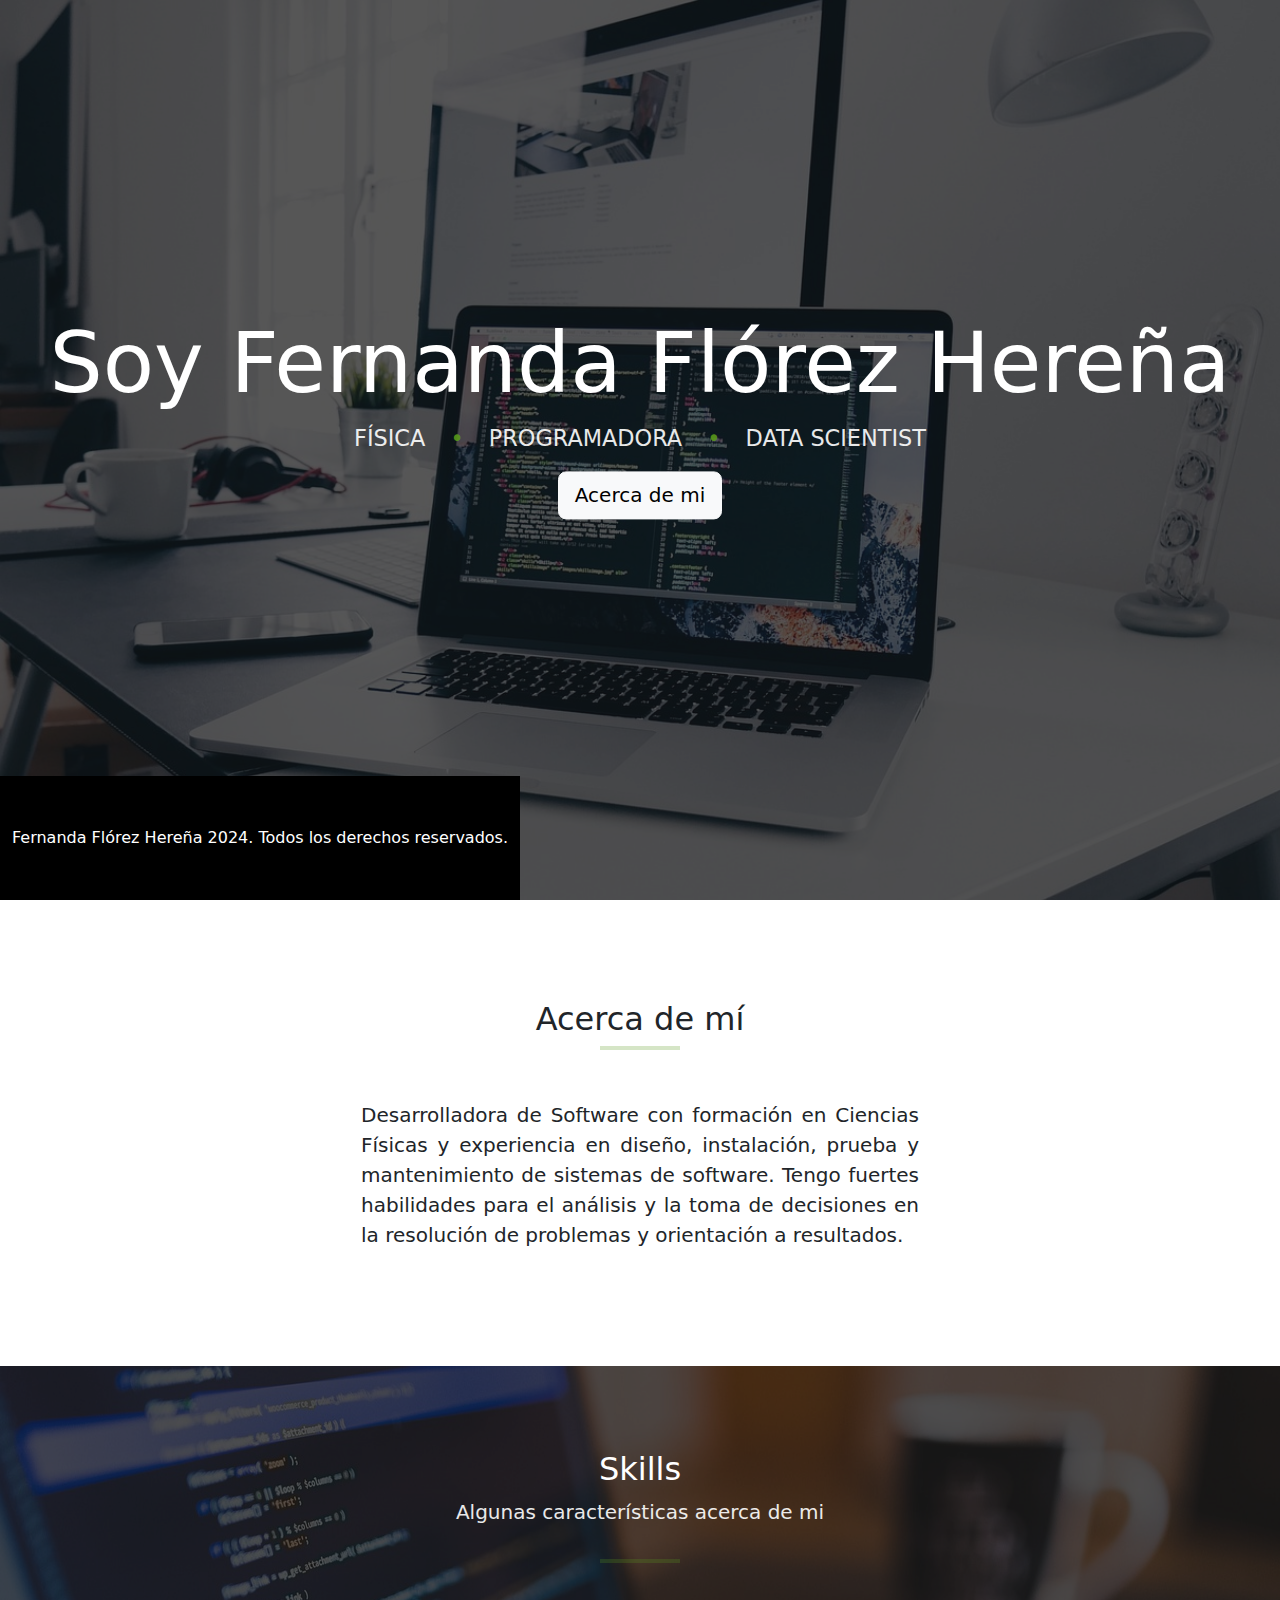
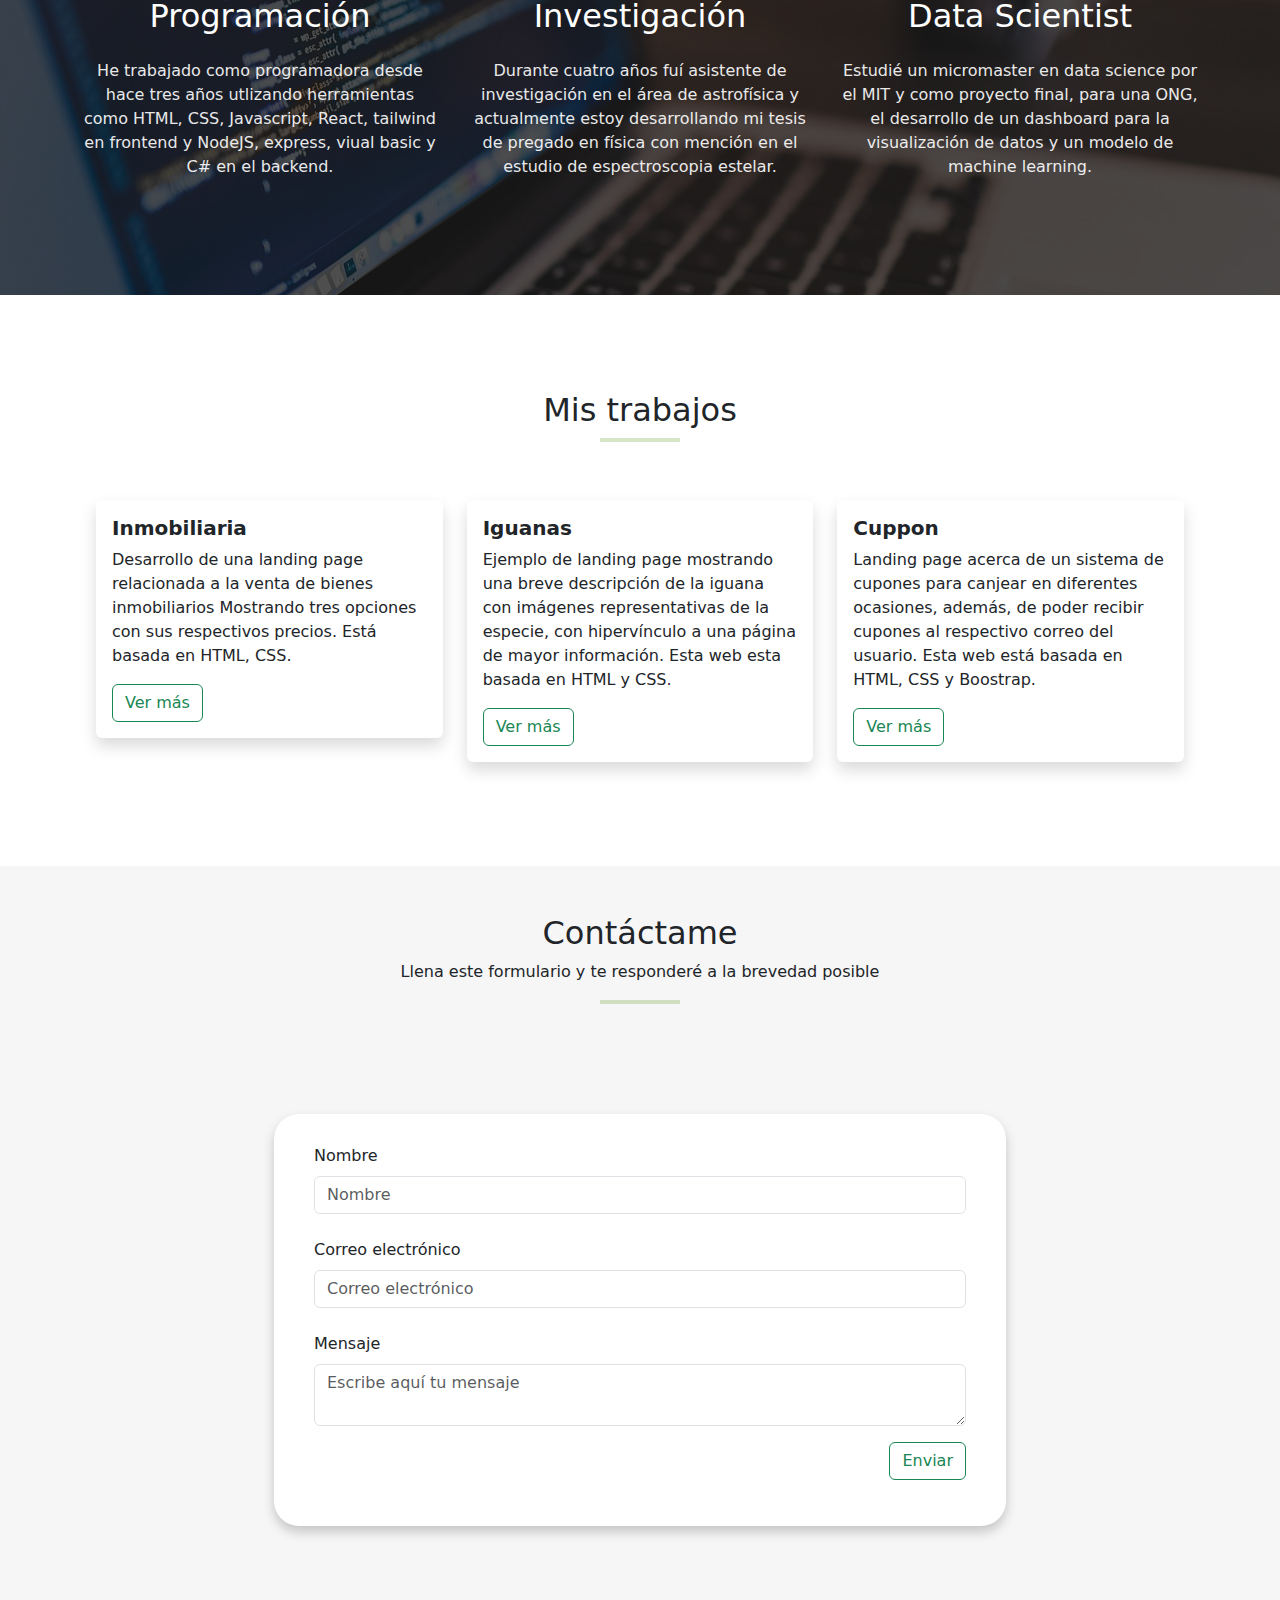
<file: index.html>
<!DOCTYPE html>
<html lang="en">
<head>
    <meta charset="UTF-8">
    <meta name="viewport" content="width=device-width, initial-scale=1.0">
    <link href="../../favicon.ico" rel="icon">
    <link rel="stylesheet" href="https://cdnjs.cloudflare.com/ajax/libs/font-awesome/5.15.2/css/all.min.css" />
    <link rel="preconnect" href="https://fonts.googleapis.com">
    <link rel="preconnect" href="https://fonts.gstatic.com" crossorigin>
    <link href="https://fonts.googleapis.com/css2?family=Montserrat:ital,wght@0,100..900;1,100..900&display=swap" rel="stylesheet">
    <link href="https://cdn.jsdelivr.net/npm/bootstrap@5.3.3/dist/css/bootstrap.min.css" rel="stylesheet" 
    integrity="sha384-QWTKZyjpPEjISv5WaRU9OFeRpok6YctnYmDr5pNlyT2bRjXh0JMhjY6hW+ALEwIH" crossorigin="anonymous">
    <script src="https://cdn.jsdelivr.net/npm/bootstrap@5.3.3/dist/js/bootstrap.bundle.min.js" 
    integrity="sha384-YvpcrYf0tY3lHB60NNkmXc5s9fDVZLESaAA55NDzOxhy9GkcIdslK1eN7N6jIeHz" crossorigin="anonymous"></script>
    <link href="./assets/css/styles.css" rel="stylesheet">
    <title>Curriculum Vitae</title>
</head>
<body>
    <!--- INTRODUCCIÓN --->
    <section class="section-image">
        <div class="img-overlay"></div>
            <div class="intro">
                <div class="row">
                    <div class="col-md-12">
                        <h2>Soy Fernanda Flórez Hereña</h2>
                        <p class="intro-desc"><span>Física</span>
                        <span class="colour-splash">•</span>
                        <span>Programadora</span> <span class=
                        "colour-splash">•</span> <span> Data
                        Scientist</span></p>
                    </div>
                </div>      

                <div class="bottom">
                    <a href="#about">
                    <div class="button-icon">
                        <button class="btn btn-light btn-lg text-black">Acerca de mi</button>
                    </div></a>
                </div>
            </div>
    </section>

    <!--- ACERCA DE --->
    <section class="section-primary" id="about">
        <div class="container">
            <div class="col-md-6 mx-auto text-center">
                <h2>Acerca de mí</h2>
                <hr>
                <p class="lead">Desarrolladora de Software con formación 
                en Ciencias Físicas y <span>experiencia en diseño, </span>
                instalación, prueba y mantenimiento de sistemas de software. 
                Tengo fuertes habilidades para el análisis y la toma de 
                <span>decisiones en la resolución</span> de problemas y 
                orientación a resultados.</p>
            </div>
        </div>
    </section>

    <!--- SKILLS --->
    <section class="section-image" id="skills">
        <div class="img-overlay"></div>

        <div class="container">
            <div class="row">
                <div class="col-md-12 section-heading">
                    <h2>Skills</h2>
                    <p class="lead">Algunas características acerca de mi</p>
                    <hr>
                </div>
            </div>


            <div class="row">
                <div class="col-md-4 text-center">

                    <h2 class="lnr">Programación</h2>
                    <p>He trabajado como programadora desde hace tres años utlizando herramientas
                    como HTML, CSS, Javascript, React, tailwind en frontend y NodeJS, express, viual basic
                    y C# en el backend.</p>
                </div>


                <div class="col-md-4 text-center">

                    <h2 class="lnr">Investigación</h2>
                    <p>Durante cuatro años fuí asistente de investigación en el área de astrofísica
                    y actualmente estoy desarrollando mi tesis de pregado en física con mención en 
                    el estudio de espectroscopia estelar.</p>
                </div>


                <div class="col-md-4 text-center">

                    <h2 class="lnr">Data Scientist</h2>
                    <p>Estudié un micromaster en data science por el MIT y como proyecto final, para una ONG, 
                    el desarrollo de un dashboard para la visualización de datos y un modelo de machine learning.</p>
                </div>
            </div>
        </div>
    </section>

    <!--- TRABAJOS --->
    <section class="m-5 p-5">
        <h2 class="text-center">Mis trabajos</h2>
        <hr class="d-flex justify-content-center">
        <div class="row">
            <div class="col-12 col-sm-4 py-2">
                <div class="card border-0 shadow bg-white rounded">
                    <div class="card-body">
                        <h5 class="card-title fw-bold">Inmobiliaria</h5>
                        <p class="card-text">
                            Desarrollo de una landing page relacionada a la venta de bienes inmobiliarios
                            Mostrando tres opciones con sus respectivos precios. Está basada en HTML, CSS.
                        </p>
                        <a class="btn btn-outline-success" href="./trabajo_1/index.html" role="button">
                            Ver más
                        </a >
                    </div>
                </div>
            </div>
            <div class="col-12 col-sm-4 py-2">
                <div class="card border-0 shadow bg-white rounded">
                    <div class="card-body">
                        <h5 class="card-title fw-bold">Iguanas</h5>
                        <p class="card-text">
                            Ejemplo de landing page mostrando una breve descripción de la iguana con imágenes 
                            representativas de la especie, con hipervínculo a una página de mayor información.
                            Esta web esta basada en HTML y CSS.
                        </p>
                        <a class="btn btn-outline-success" href="./trabajo_2/index.html" role="button">
                            Ver más
                        </a >
                    </div>
                </div>
            </div>
            <div class="col-12 col-sm-4 py-2">
                <div class="card border-0 shadow bg-white rounded">
                    <div class="card-body">
                        <h5 class="card-title fw-bold">Cuppon</h5>
                        <p class="card-text">
                            Landing page acerca de un sistema de cupones para canjear en diferentes ocasiones, 
                            además, de poder recibir cupones al respectivo correo del usuario. Esta web está basada 
                            en HTML, CSS y Boostrap.
                        </p>
                        <a class="btn btn-outline-success" href="./trabajo_3/index.html" role="button">
                            Ver más
                        </a >
                    </div>
                </div>
            </div>
        </div>
    </section>

    <!--CONTACTO-->
    <div class="container-fluid px-1 py-5 mx-auto registration-form">
        <div class="row d-flex justify-content-center">
            <div class="col-xl-7 col-lg-8 col-md-9 col-11">
                <h2 class="text-center">Contáctame</h2>
                <p class="text-center">Llena este formulario y te responderé a la brevedad posible</p>
                <hr>
                <div class="card-form">
                    <form class="form-card">
                        <div class="form-group mb-4">
                            <label class="mb-2">Nombre</label>
                            <input class="form-control" placeholder="Nombre">
                        </div>
                        <div class="form-group mb-4">
                            <label class="mb-2">Correo electrónico</label>
                            <input class="form-control" placeholder="Correo electrónico" />
                        </div>
                        <div class="form-group">
                            <label class="mb-2">Mensaje</label>
                            <textarea class="form-control" placeholder="Escribe aquí tu mensaje"></textarea>
                        </div>
                        <div class="row justify-content-end">
                            <div class="form-group my-3 text-end"> <button type="submit" class="btn btn-outline-success">Enviar</button> </div>
                        </div>
                    </form>
                </div>
            </div>
        </div>
    </div>
    
    <!--- FOOTER --->
    <footer class="footer">
        <div class="container">
            <p class="mb-0">Fernanda Flórez Hereña 2024. Todos los derechos reservados.</p>
        </div><!-- /container -->
    </footer>

</body>
</html>
</file>
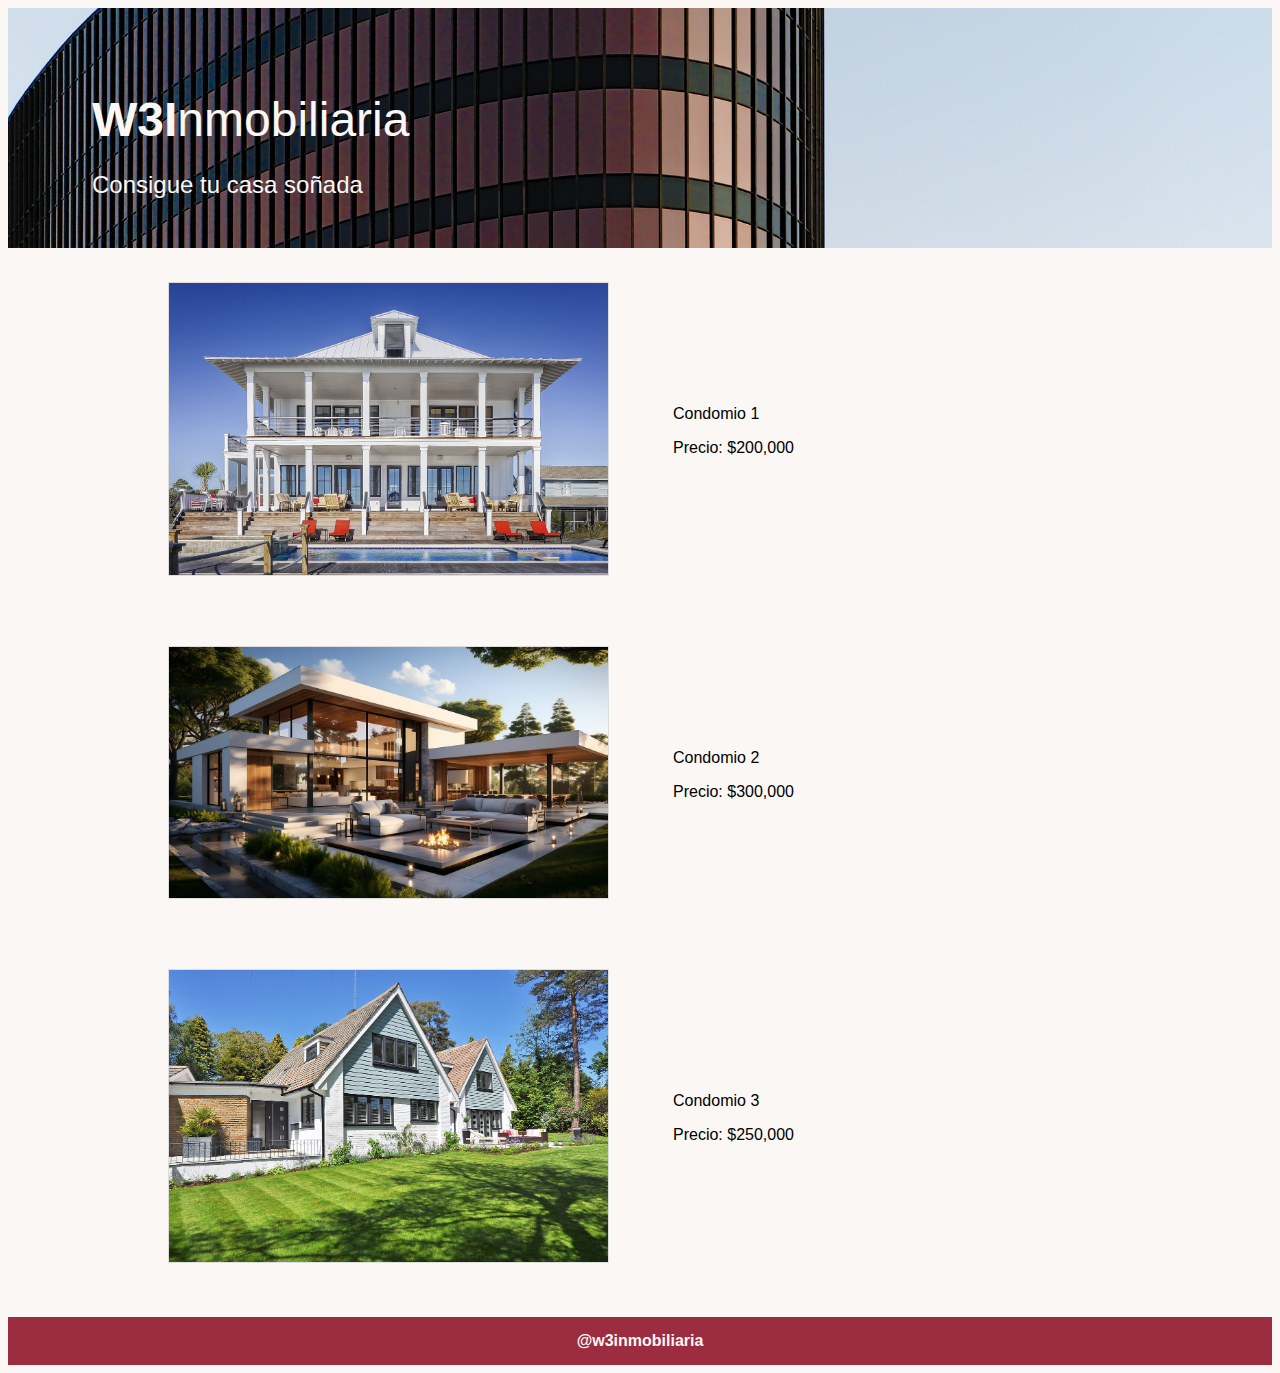
<file: trabajo_1/index.html>
<!DOCTYPE html>
<html lang="en">
<head>
    <meta charset="UTF-8">
    <meta name="viewport" content="width=device-width, initial-scale=1.0">
    <link rel="stylesheet" href="./assets/css/styles.css">
    <title>W3Inmobiliaria</title>
</head>
<body>
    <div class="header_banner">
        <h1><strong>W3I</strong>nmobiliaria</h1>
        <p>Consigue tu casa soñada</p>
    </div>
    <div class="houses">
        <table>
            <tr>
                <td>
                    <img src="./assets/img/1.jpg" alt="condomio_1">
                </td>
                <td>
                    <p>Condomio 1</p>
                    <p>Precio: $200,000</p>
                </td>
            </tr>
            <tr>
                <td>
                    <img src="./assets/img/2.jpg" alt="condomio_2">
                </td>
                <td>
                    <p>Condomio 2</p>
                    <p>Precio: $300,000</p>
                </td>
            </tr>
            <tr>
                <td>
                    <img src="./assets/img/3.jpg" alt="condomio_3">
                </td>
                <td>
                    <p>Condomio 3</p>
                    <p>Precio: $250,000</p>
                </td>
            </tr>
        </table>
    </div>
    <div class="footer">
        <p>@w3inmobiliaria</p>
    </div>
</body>
</html>
</file>
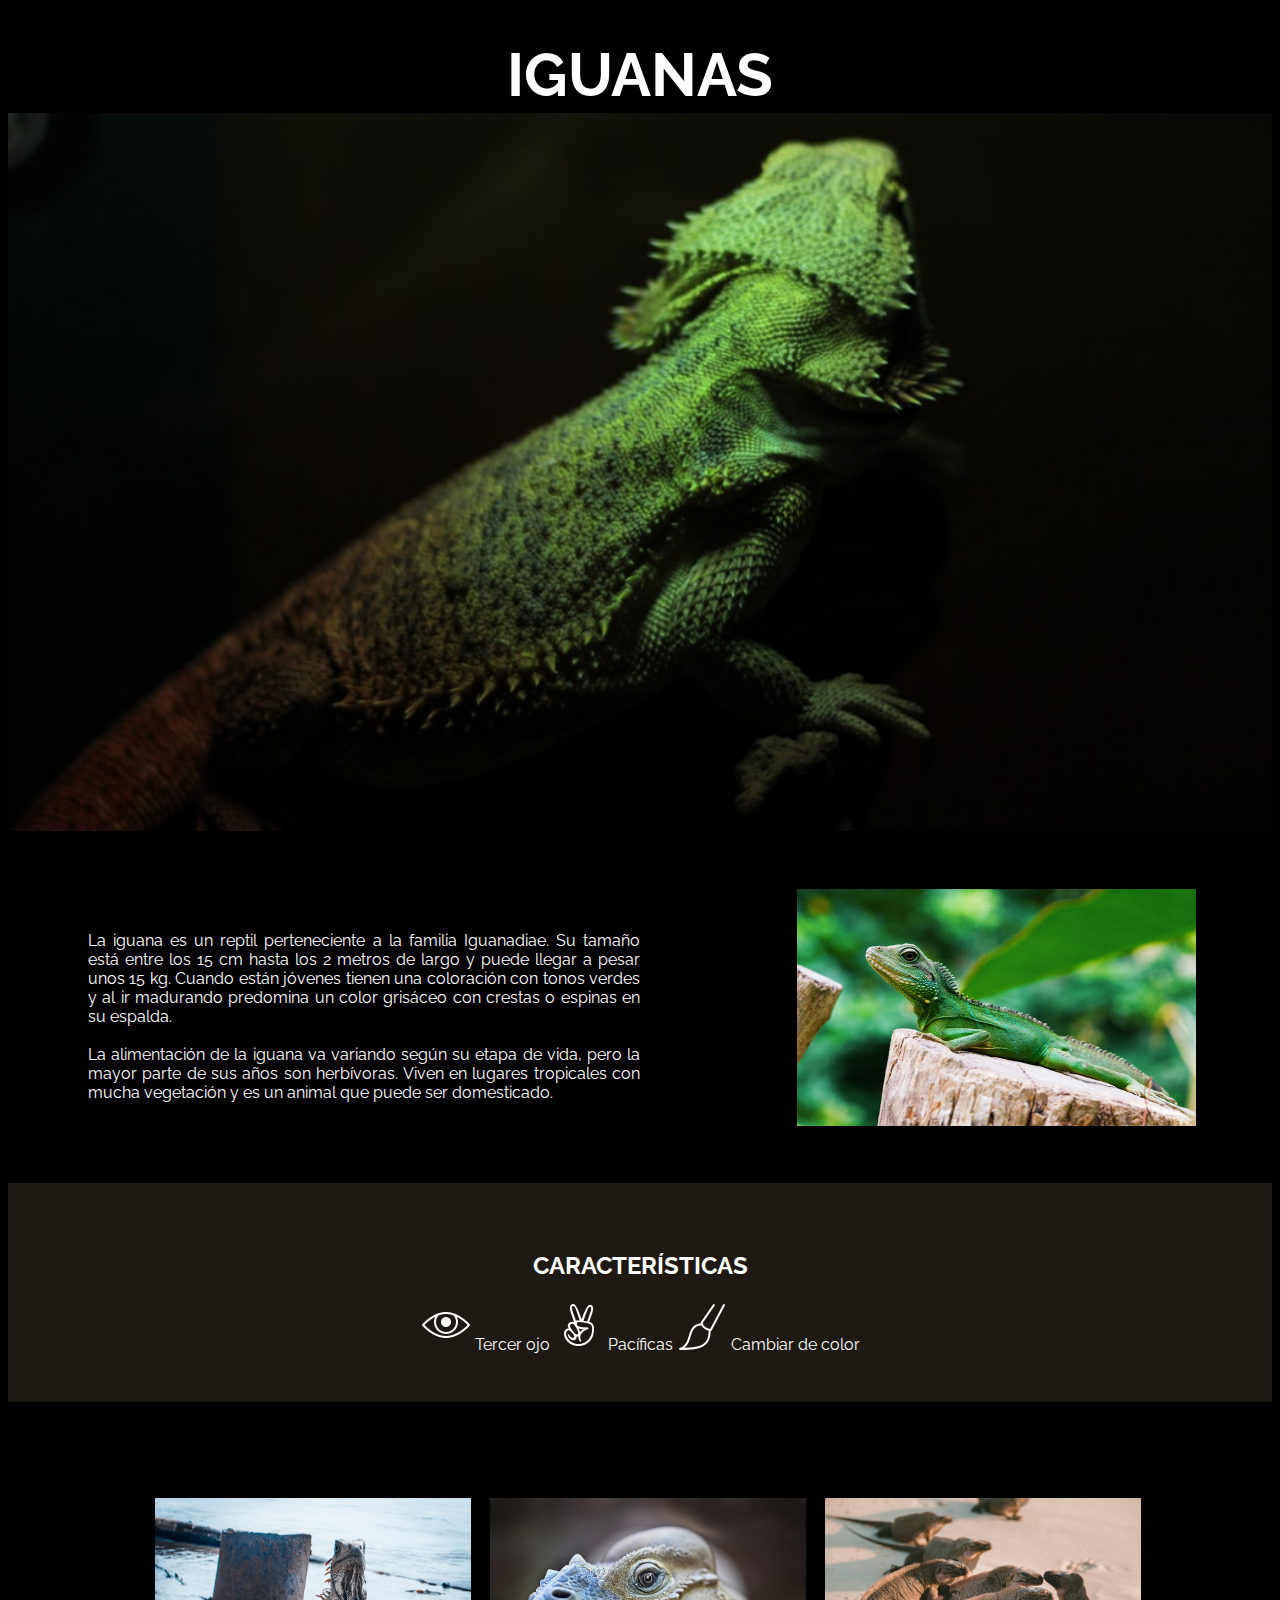
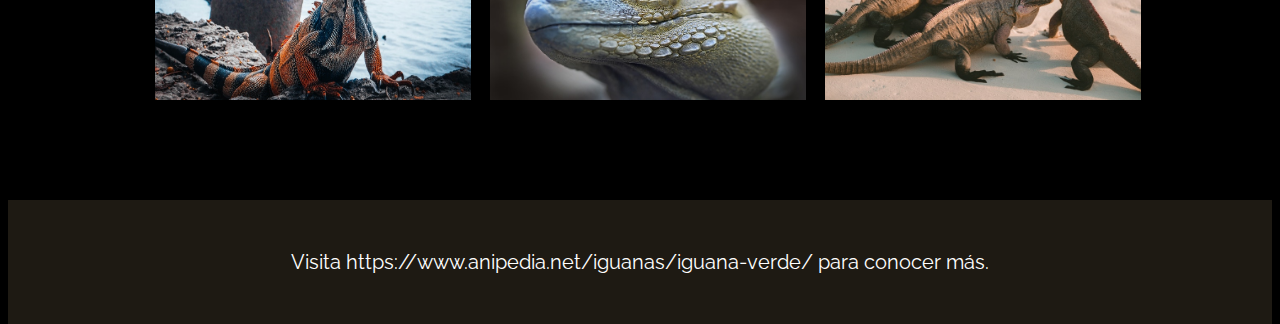
<file: trabajo_2/index.html>
<!DOCTYPE html>
<html lang="en">
<head>
    <meta charset="UTF-8">
    <meta name="viewport" content="width=device-width, initial-scale=1.0">
    <link rel="stylesheet" href="./assets/css/styles.css">
    <link rel="preconnect" href="https://fonts.googleapis.com">
    <link rel="preconnect" href="https://fonts.gstatic.com" crossorigin>
    <link href="https://fonts.googleapis.com/css2?family=Raleway:ital,wght@0,100..900;1,100..900&display=swap" rel="stylesheet">
    <title>Iguanas</title>
</head>
<body>
    <div class="header">
        <h1>IGUANAS</h1>
    </div>
    <div class="banner">
        <img src="./assets/img/bg-header.jpg" alt="iguana">
    </div>
    <div class="container">
        <div class="col_left">
            <p id="text">La iguana es un reptil perteneciente a la familia Iguanadiae. Su tamaño está entre los 15 cm hasta los 2 metros de largo y 
            puede llegar a pesar unos 15 kg. Cuando están jóvenes tienen una coloración con tonos verdes y al ir madurando predomina un 
            color grisáceo con crestas o espinas en su espalda.<br><br>
            La alimentación de la iguana va variando según su etapa de vida, pero la 
            mayor parte de sus años son herbívoras. Viven en lugares tropicales con mucha vegetación y es un animal que puede ser domesticado.</p>
        </div>
        <div class="col_right">
            <img src="./assets/img/iguana-1.jpg" width=399px height=237px alt="iguana_1">
        </div>
        
    </div>
    <div class="characteristics">
        <div class="characteristics_title">
            <h2>CARACTERÍSTICAS</h2>
        </div>
        <div class="container_icons">
            <img src="./assets/img/icons-eye.png" alt="tercer_ojo">
            <span class="caption">Tercer ojo</span>
            <img src="./assets/img/icons-angellist.png" alt="pacificas">
            <span class="caption">Pacíficas</span>
            <img src="./assets/img/icon-paint.png" alt="Cambian_de_color">
            <span class="caption">Cambiar de color</span>            
        </div>
    </div>
    <div class="container_imagen">
        <img src="./assets/img/iguana-2.jpg" alt="iguana_2">
        <img src="./assets/img/iguana-3.jpg" alt="iguana_3">
        <img src="./assets/img/iguana-4.jpg" alt="iguana_4">
    </div>
    <div class="footer">
        <p>Visita https://www.anipedia.net/iguanas/iguana-verde/ para conocer más.</p>
    </div>
</body>
</html>
</file>
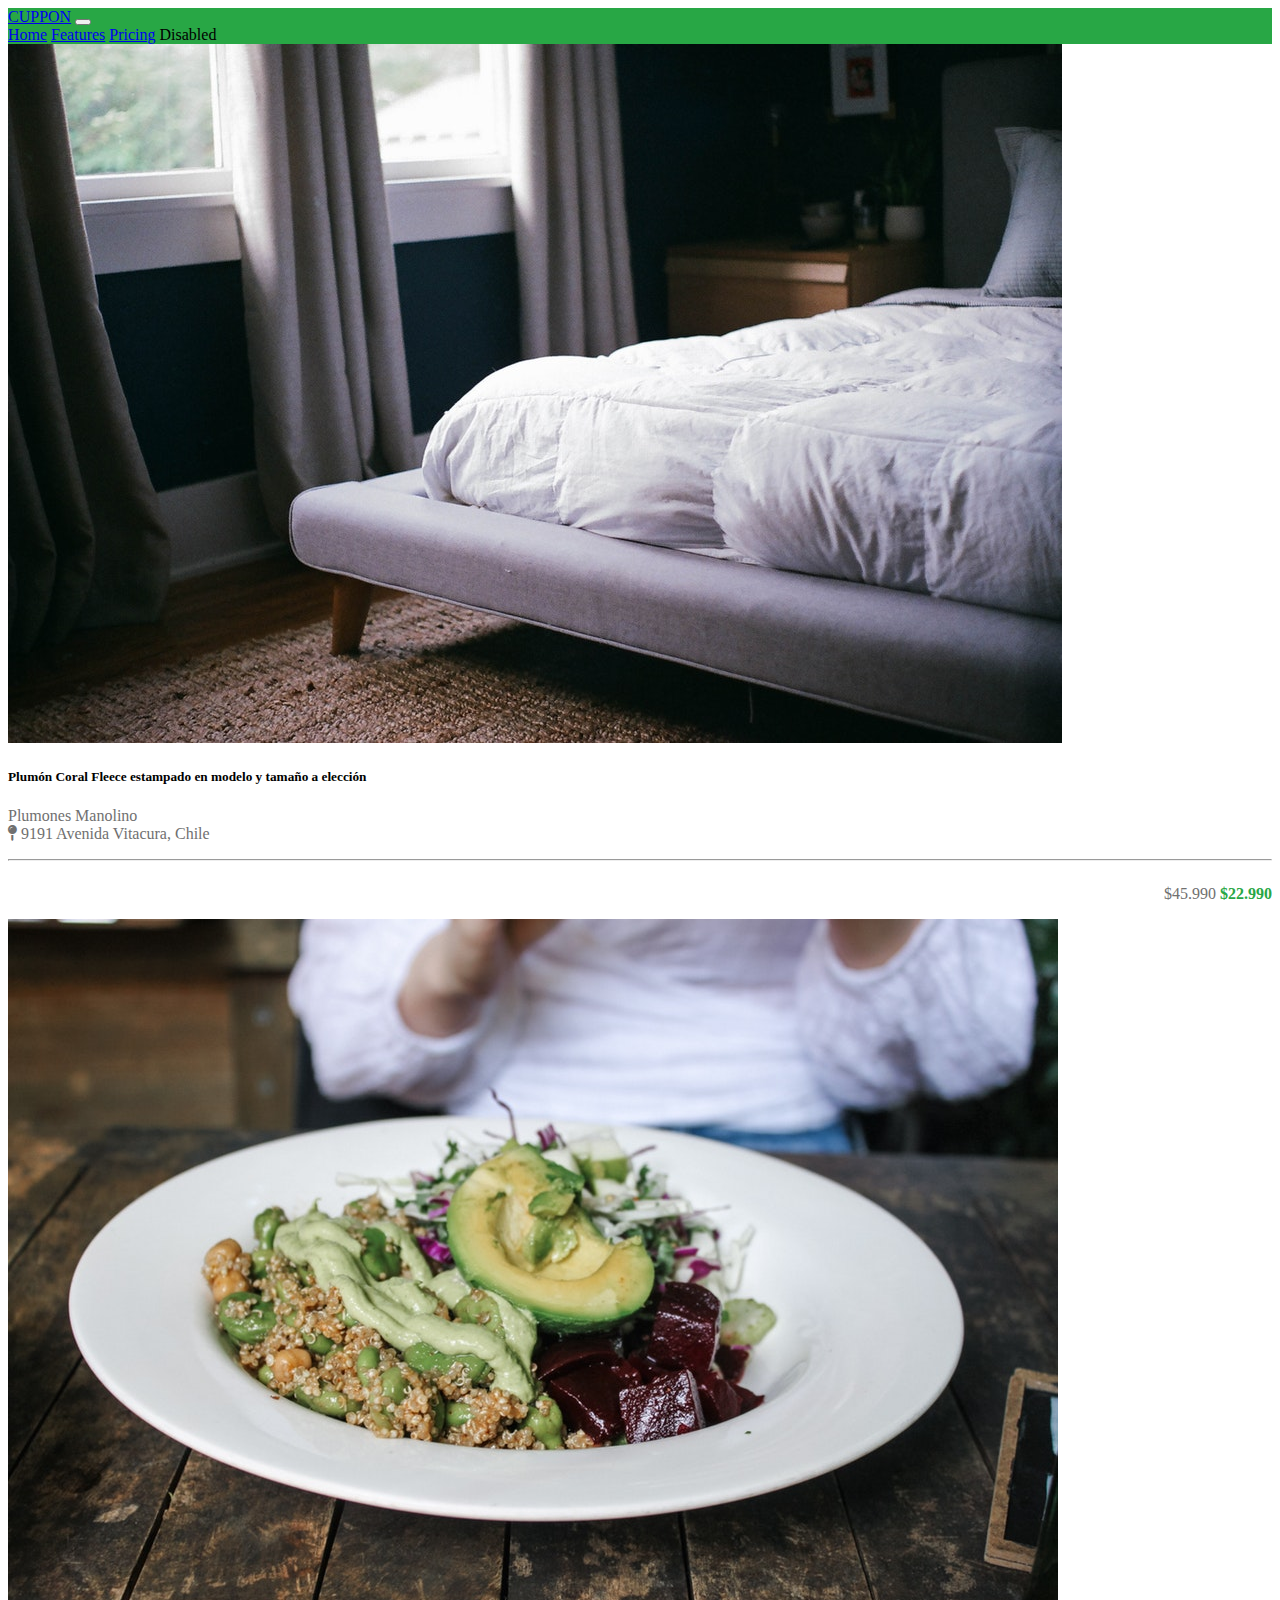
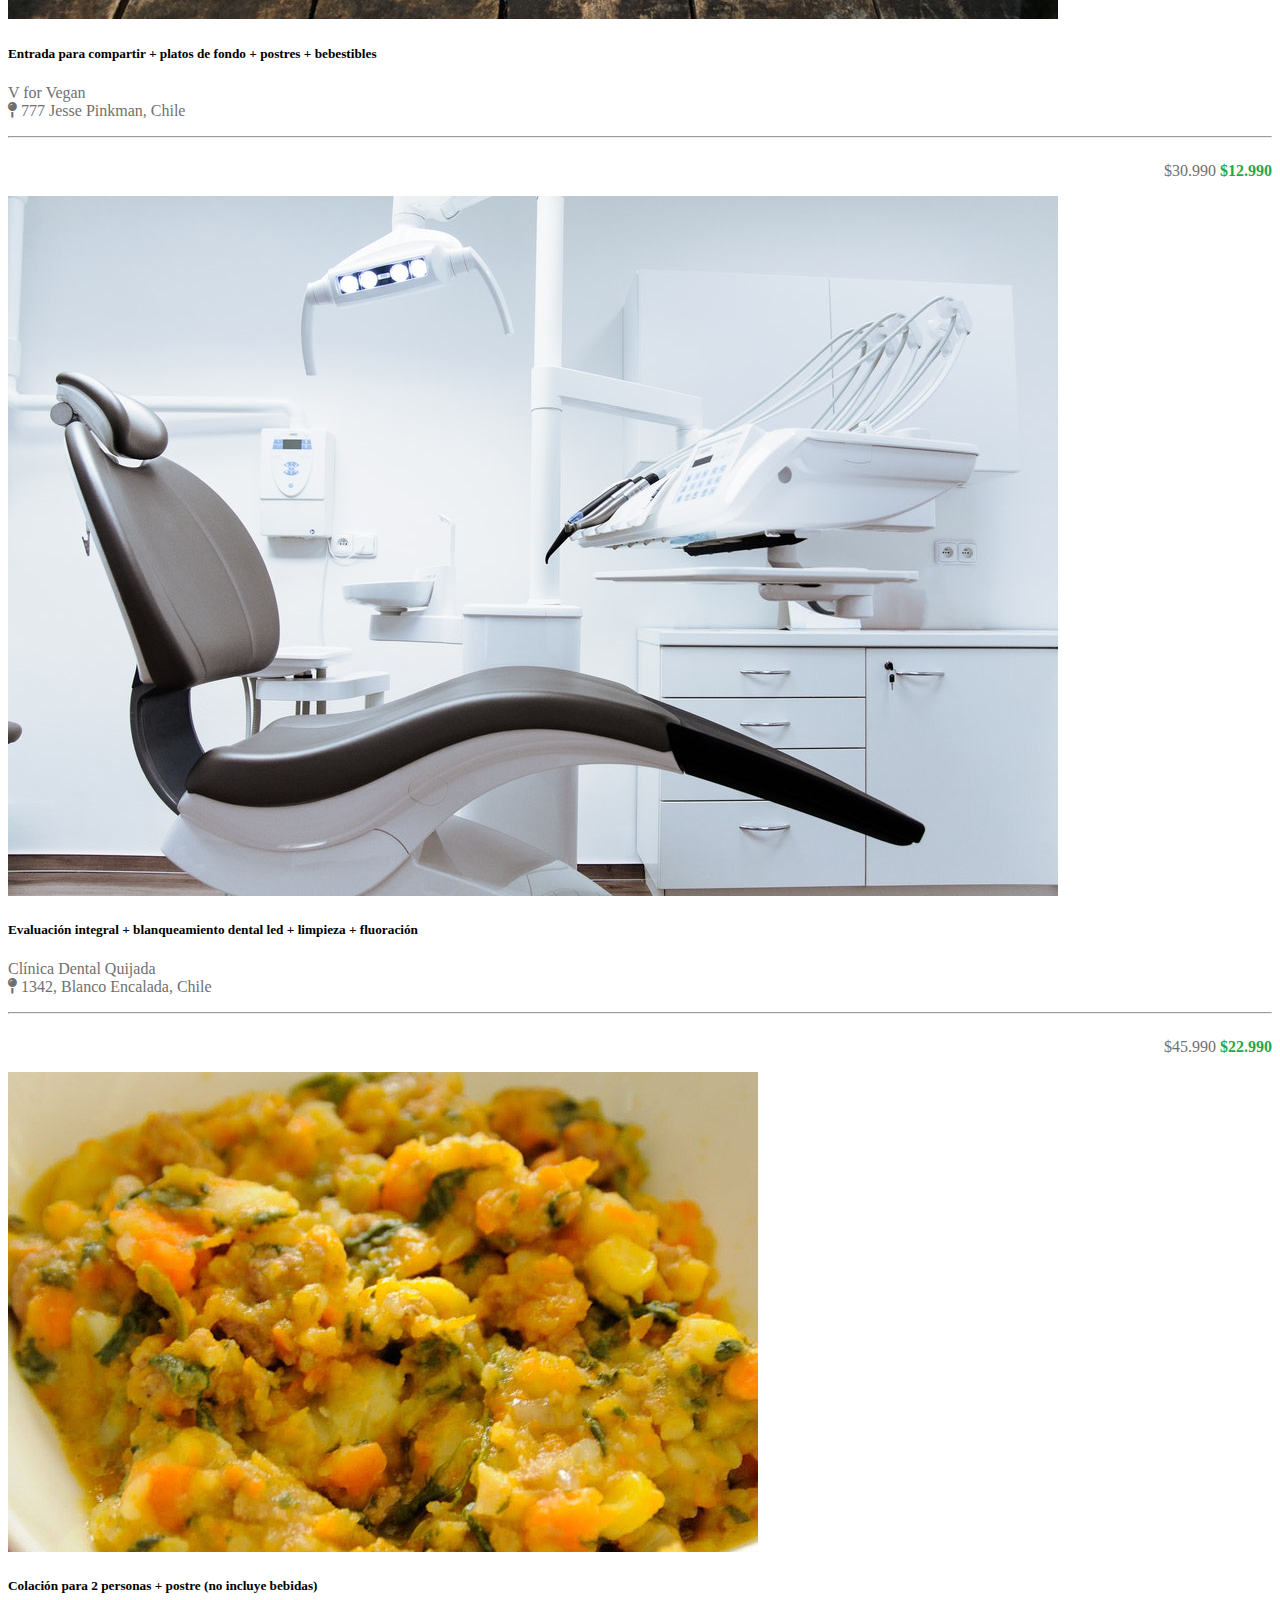
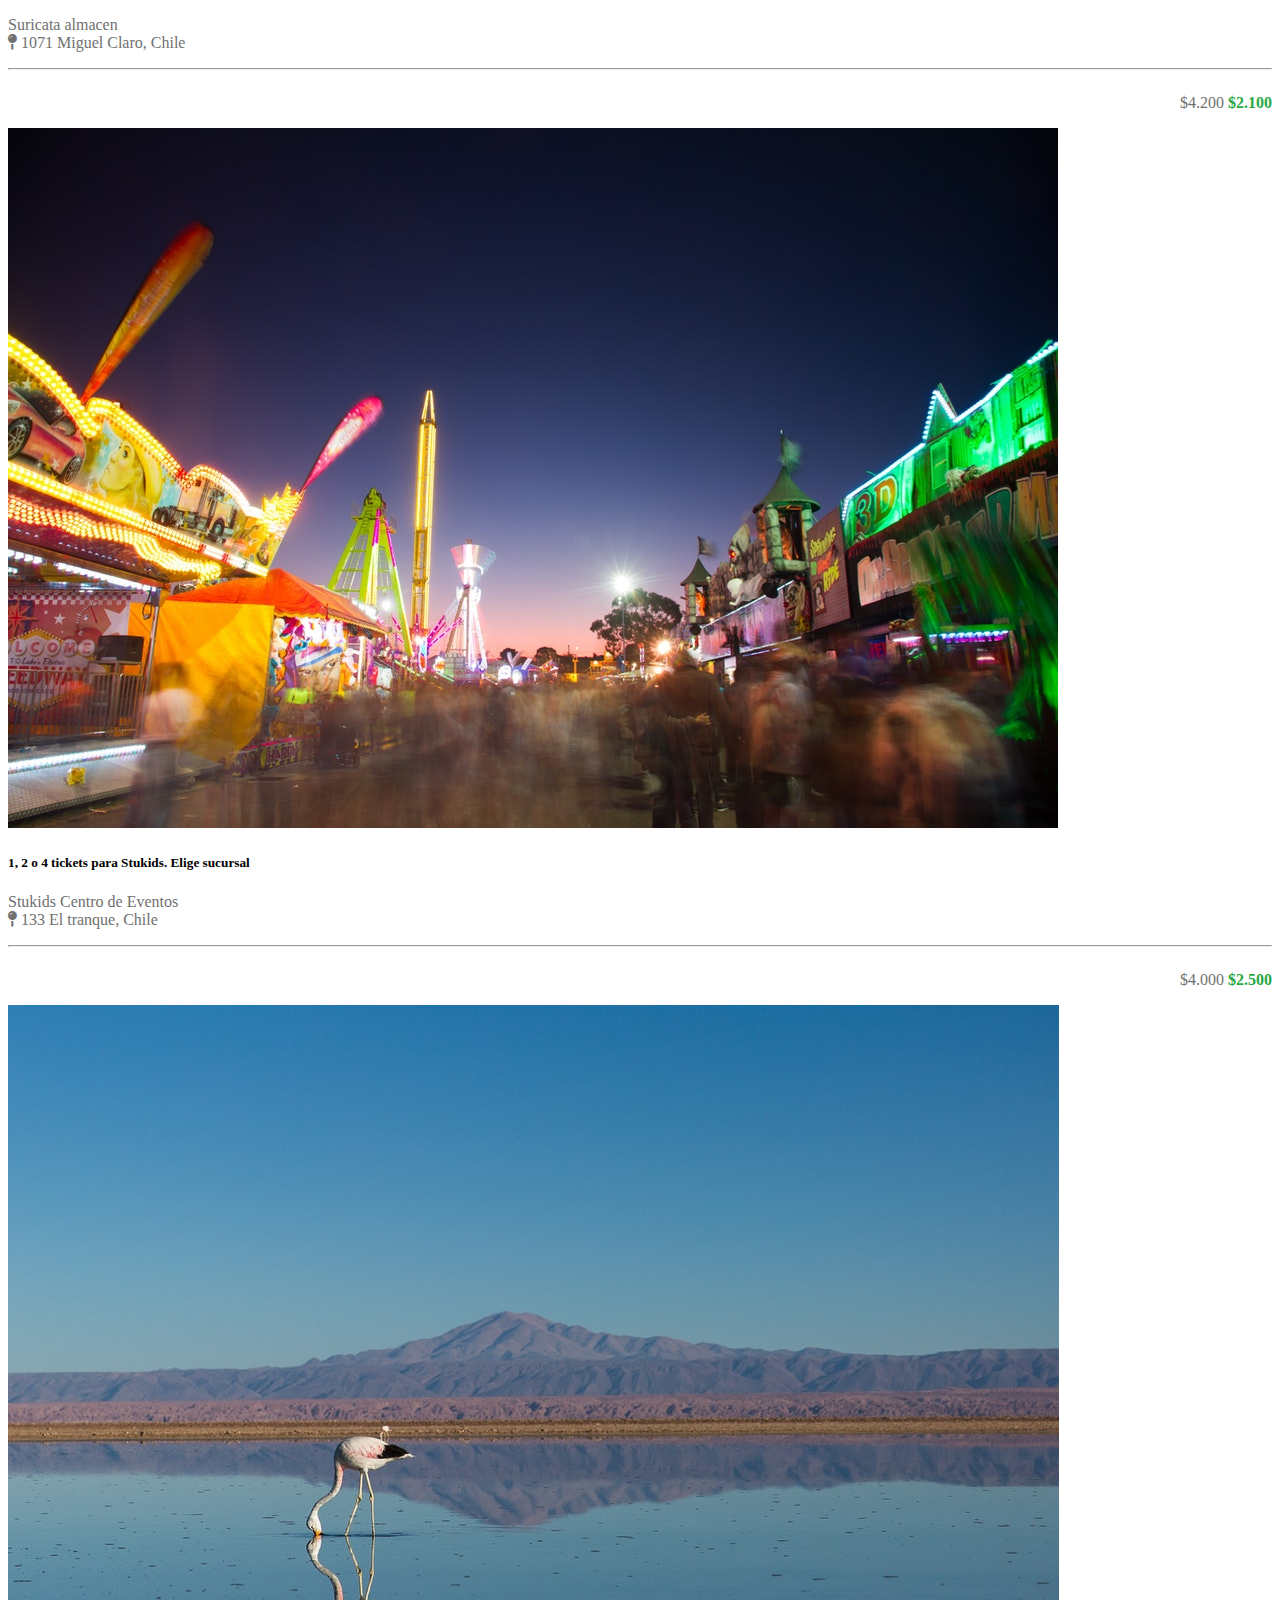
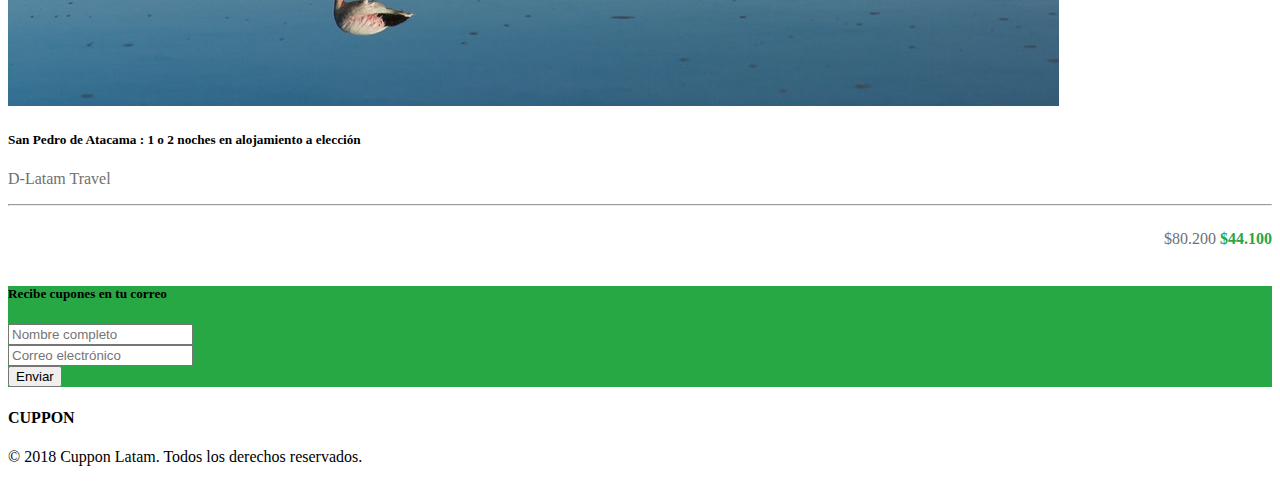
<file: trabajo_3/index.html>
<!DOCTYPE html>
<html lang="en">
<head>
    <meta charset="UTF-8">
    <meta name="viewport" content="width=device-width, initial-scale=1.0">
    <link rel="preconnect" href="https://fonts.googleapis.com">
    <link rel="preconnect" href="https://fonts.gstatic.com" crossorigin>
    <link rel="stylesheet" href="./assets/css/styles.css">
    <link rel="stylesheet" href="https://cdnjs.cloudflare.com/ajax/libs/font-awesome/5.15.3/css/all.min.css" />
    <link href="https://fonts.googleapis.com/css2?family=Roboto:ital,wght@0,100;0,300;0,400;0,500;0,700;0,900;1,100;1,300;1,400;1,500;1,700;1,900&display=swap" rel="stylesheet">
    <link href="https://cdn.jsdelivr.net/npm/bootstrap@5.1.3/dist/css/bootstrap.min.css" rel="stylesheet" 
    integrity="sha384-1BmE4kWBq78iYhFldvKuhfTAU6auU8tT94WrHftjDbrCEXSU1oBoqyl2QvZ6jIW3" crossorigin="anonymous">
    <script src="https://cdn.jsdelivr.net/npm/bootstrap@5.1.3/dist/js/bootstrap.bundle.min.js" 
    integrity="sha384-ka7Sk0Gln4gmtz2MlQnikT1wXgYsOg+OMhuP+IlRH9sENBO0LRn5q+8nbTov4+1p" crossorigin="anonymous"></script>
    <title>Cuppon</title>
</head>
<body>
  <nav class="navbar navbar-expand-lg navbar-dark bg-green">
    <div class="container-fluid">
      <a class="navbar-brand" href="#">CUPPON</a>
      <button class="navbar-toggler" type="button" data-bs-toggle="collapse" data-bs-target="#navbarNavAltMarkup" aria-controls="navbarNavAltMarkup" aria-expanded="false" aria-label="Toggle navigation">
        <span class="navbar-toggler-icon"></span>
      </button>
      <div class="collapse navbar-collapse justify-content-end" id="navbarNavAltMarkup">
        <div class="navbar-nav">
          <a class="nav-link active" aria-current="page" href="#">Home</a>
          <a class="nav-link" href="#">Features</a>
          <a class="nav-link" href="#">Pricing</a>
          <a class="nav-link disabled">Disabled</a>
        </div>
      </div>
    </div>
  </nav>

  <div class="container d-flex">
    <div class="row pt-4">
      <div class="col-lg-4 col-md-6 mb-4">
        <div class="card" >
          <img src="./assets/img/cupon-1.jpg" class="card-img-top" alt="cupon-1">
          <div class="card-body">
            <h5 class="card-title">Plumón Coral Fleece estampado en modelo y tamaño a elección</h5>
            <p class="card-text" style="color:#707070;">Plumones Manolino <br> <i class="fas fa-map-pin" style="color:#707070;"></i> 9191 Avenida Vitacura, Chile</i></p>
            <hr>
            <div class="container-name">
              <p class="card-text" style="color:#707070;">$45.990</p> 
              <p class="card-text text-green fs-4"> $22.990</p>
            </div>
          </div>
        </div>
      </div>
      
      <div class="col-lg-4 col-md-6 mb-4">
        <div class="card" >
          <img src="./assets/img/cupon-2.jpg" class="card-img-top" alt="cupon-1">
          <div class="card-body">
            <h5 class="card-title">Entrada para compartir + platos de fondo + postres + bebestibles</h5>
            <p class="card-text" style="color:#707070;">V for Vegan <br> <i class="fas fa-map-pin" style="color:#707070;"></i> 777 Jesse Pinkman, Chile</i></p>
            <hr>
            <div class="container-name">
              <p class="card-text" style="color:#707070;">$30.990</p> 
              <p class="card-text text-green fs-4"> $12.990</p>
            </div>
          </div>
        </div>
      </div>
      
      <div class="col-lg-4 col-md-6 mb-4">
        <div class="card" >
          <img src="./assets/img/cupon-3.jpg" class="card-img-top" alt="cupon-1">
          <div class="card-body">
            <h5 class="card-title">Evaluación integral + blanqueamiento dental led + limpieza + fluoración</h5>
            <p class="card-text" style="color:#707070;">Clínica Dental Quijada <br> <i class="fas fa-map-pin" style="color:#707070;"></i> 1342, Blanco Encalada, Chile</i></p>
            <hr>
            <div class="container-name">
              <p class="card-text" style="color:#707070;">$45.990</p> 
              <p class="card-text text-green fs-4"> $22.990</p>
            </div>
          </div>
        </div>
      </div>

      <div class="col-lg-4 col-md-6 mb-4">
        <div class="card" >
          <img src="./assets/img/cupon-4.jpg" class="card-img-top" alt="cupon-1">
          <div class="card-body">
            <h5 class="card-title">Colación para 2 personas + postre (no incluye bebidas)</h5>
            <p class="card-text" style="color:#707070;">Suricata almacen <br> <i class="fas fa-map-pin" style="color:#707070;"></i> 1071 Miguel Claro, Chile</i></p>
            <hr>
            <div class="container-name">
              <p class="card-text" style="color:#707070;">$4.200</p> 
              <p class="card-text text-green fs-4"> $2.100</p>
            </div>
          </div>
        </div>
      </div>
      
      <div class="col-lg-4 col-md-6 mb-4">
        <div class="card" >
          <img src="./assets/img/cupon-5.jpg" class="card-img-top" alt="cupon-1">
          <div class="card-body">
            <h5 class="card-title">1, 2 o 4 tickets para Stukids. Elige sucursal</h5>
            <p class="card-text" style="color:#707070;">Stukids Centro de Eventos <br> <i class="fas fa-map-pin" style="color:#707070;"></i> 133 El tranque, Chile</i></p>
            <hr>
            <div class="container-name">
              <p class="card-text" style="color:#707070;">$4.000</p> 
              <p class="card-text text-green fs-4"> $2.500</p>
            </div>
          </div>
        </div>
      </div>

      <div class="col-lg-4 col-md-6 mb-4">
        <div class="card" >
          <img src="./assets/img/cupon-6.jpg" class="card-img-top" alt="cupon-1">
          <div class="card-body">
            <h5 class="card-title">San Pedro de Atacama : 1 o 2 noches en alojamiento a elección</h5>
            <p class="card-text" style="color:#707070;">D-Latam Travel <br></p>
            <hr>
            <div class="container-name">
              <p class="card-text" style="color:#707070;">$80.200</p> 
              <p class="card-text text-green fs-4"> $44.100</p>
            </div>
          </div>
        </div>
      </div>      
    </div>
  </div>
  <div class="p-5 bg-green">
    <form>
      <h5 class="text-center text-white">Recibe cupones en tu correo</h5>
      <div class="mb-3">
        <input type="text" class="form-control" placeholder="Nombre completo">
      </div>
      <div class="mb-3">
        <input type="email" class="form-control" placeholder="Correo electrónico">
      </div>
      <div class="text-center">
        <button type="submit" class="btn btn-light btn-lg text-black">Enviar</button>
      </div>
    </form>
  </div>

  <div class="text-center m-4">
    <h4>CUPPON</h4>
    <p>&copy 2018 Cuppon Latam. Todos los derechos reservados.</p>
  </div>
  
</body>
</html>
</file>
<file: assets/css/styles.css>
/* 01. Introducción
/* =================================================================== */

body {
    overflow-x: hidden;
    height: 100%;
}

.section-image {
    background-image: url(../img/bg-intro.jpg);
    background-size: cover;
    width: 100%;
    height: 100vh;
    position: relative;
    text-align: center;
    color: #fff;
    display:table;
}

.img-overlay {
    position: absolute;
    top: 0;
    left: 0;
    width: 100%;
    height: 100%;
    background: #111111;
    opacity: .7;
 }

.intro {
    vertical-align: middle;
    text-align: center;
    display:table-cell;
    -webkit-transform: translateY(-2.1rem);
    -ms-transform: translateY(-2.1rem);
    transform: translateY(-2.1rem);
}

.intro .row {
    margin-right: 0;
    margin-left:0;
}

.intro h2 {
    font-size: 84px;
}

.colour-splash {
    color: #59981A;
 }

.section-image span {
    text-transform: uppercase;
    font-size: 1.4em;
    padding: 0 10px;
    font-weight: 100;
}

.section-image h2 {
    margin-top: 0;
}

.section-image p {
    font-weight: lighter;
    opacity: 0.9;
}

section {
    padding-top: 100px;
    padding-bottom: 100px;
}

/* 02. ACERCA DE MI
/* =================================================================== */

hr {
    border-top: 4px solid #59981A;
    width: 80px;
    padding-bottom: 50px;
    margin: auto;
}

.section-primary p {
    text-align: justify;
}

/* 03. SKILLS
/* =================================================================== */

.section-heading .lead, .section-heading h2, .lnr {
    text-align: center;
    -webkit-transform: translateY(-1rem);
    -ms-transform: translateY(-1rem);
    transform: translateY(-1rem);
}

#skills {
    background-image: url(../img/bg-skills.jpg);
    height: auto;
}

/* 04. CONTACTO
/* =================================================================== */

.registration-form {
    background-color: #f6f6f6;
    margin-right: 0;
    margin-left:0;
}

.card-form {
    padding: 30px 40px;
    margin-top: 60px;
    margin-bottom: 60px;
    border: none !important;
    box-shadow: 0 6px 12px 0 rgba(0,0,0,0.2);
    background-color: white;
    border-radius: 25px;
}

/* 05. FOOTER
/* =================================================================== */

footer {
    display: block;
    position: absolute;
    bottom: 0;
    background-color: black;
    color: #fff;
    padding: 50px 0;
    text-align: center;
    height: auto;
}
</file>
<file: trabajo_1/assets/css/styles.css>
body {
    background-color: #FAF7F4;
    font-family: 'Lucida Sans', 'Lucida Sans Regular', 'Lucida Grande', 'Lucida Sans Unicode', Geneva, Verdana, sans-serif;
}

.header_banner {
    height: 3em;
    padding: 3.5em;
    font-size: 1.5em;
    background-image: url("../img/banner_1.jpg");
    background-size: cover;
    background-position: center;
}

.header_banner h1 {
    margin: 0px;
    font-weight: 400;
    color: #FAF7F4;
}

.header_banner p {
    color: #FAF7F4;
}

.houses {
    width: 80%;
    margin: auto;
}

.houses td {
    width: 50%;
    padding: 2em;
}

.houses img {
    width: 100%;
    border: solid 1px #ddd;
}

.footer {
    height: 3em;
    line-height: 3em;
    font-weight: 800;
    background-color: #9C2D41;
    color: #FAF7F4;
    text-align: center;
}
</file>
<file: trabajo_2/assets/css/styles.css>
body, html {
    height: 100%;
    font-family: "Raleway", sans-serif;
    background-color: black;
}

.header {
    background-color: black;
    color: white;
    text-align: center;
    height: 73px;
    font-size: 30px;
}

.banner img{
    height: 100%;
    width: 100%;
    object-fit: contain;
}

.container {
    display: flex;
    height: 348px;
    text-align: center;
}

.col_left {
    width: 50%;
    color: white;
    padding: 5em;
    margin: auto;
    text-align: justify;
}

.col_right {
    width: 50%;
    margin: auto;
}

.characteristics {
    background-color: #1E1A13;
    color: white;
    padding: 3em;
}

.characteristics_title {
    text-align: center;
}

.container_icons {
    text-align: center;
}

.container_imagen {
    text-align: center;
    padding: 6em;
}

.container_imagen img {
    display: inline-block;
    width: 316px;
    height: 202px;
    padding-left: 15px;
}

.footer {
    background-color: #1E1A13;
    text-align: center;
    color: white;
    font-size: 20px;
    padding: 30px;
}
</file>
<file: trabajo_3/assets/css/styles.css>
.bg-green {
    background-color: #28A745;
}

.text-green {
    color: #28A745;
    font-weight: bold;
}

.container-name {
    text-align: end;
}

.container-name p{
    display: inline-block;
}
</file>
